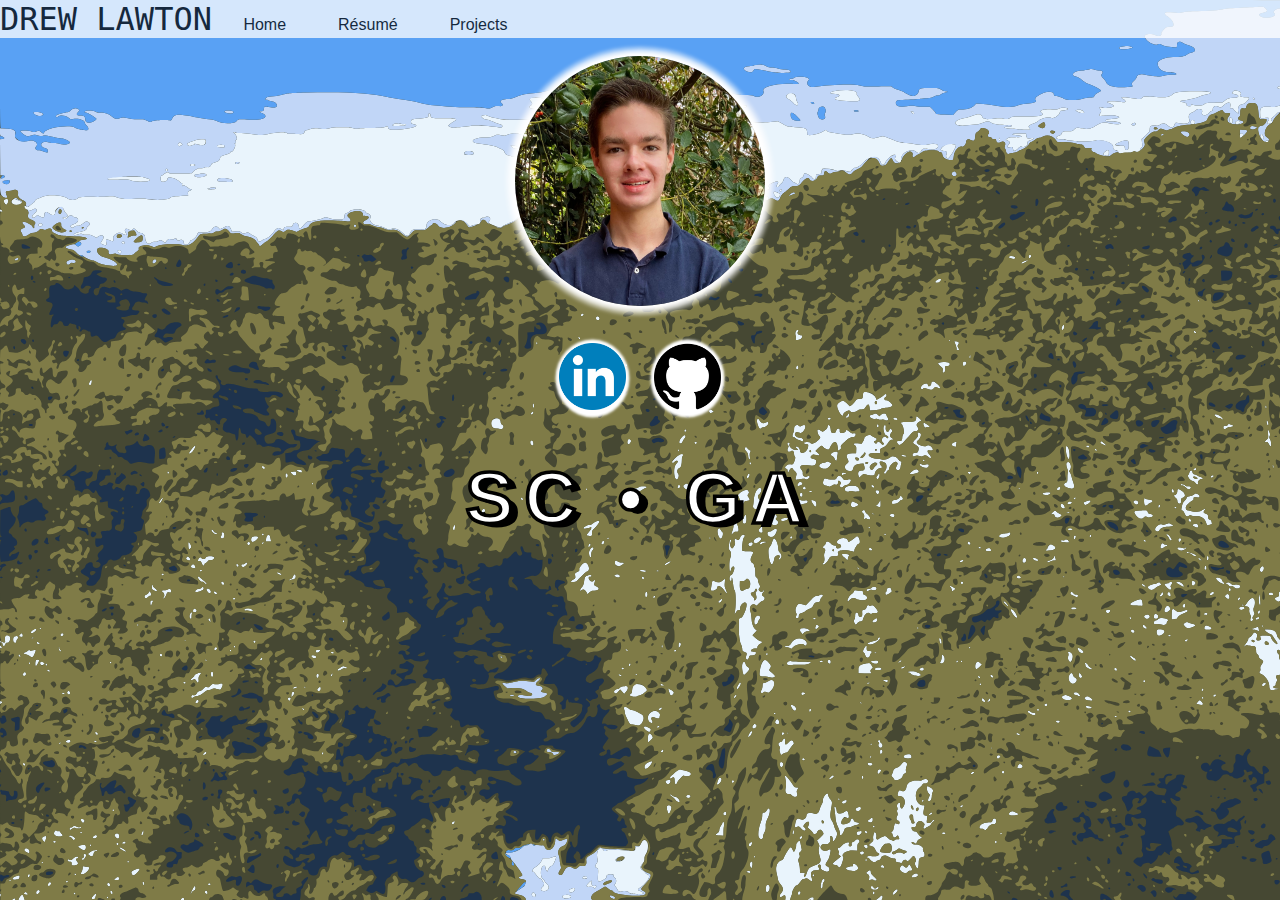
<file: index.html>
<!DOCTYPE HTML>
<html lang="en-US">
  <head>
    <title>Drew Lawton</title>
    <link href="drewlawton.css" rel="stylesheet" type="text/css"></link>
    <link href="https://cdn.jsdelivr.net/npm/bootstrap@5.1.3/dist/css/bootstrap.min.css" rel="stylesheet" integrity="sha384-1BmE4kWBq78iYhFldvKuhfTAU6auU8tT94WrHftjDbrCEXSU1oBoqyl2QvZ6jIW3" crossorigin="anonymous">
    <link href="images/me.jpg" rel="icon" type="image/x-icon"></link>
    <meta name="google" content="notranslate">
    <script src="https://ajax.aspnetcdn.com/ajax/jQuery/jquery-1.8.3.min.js"></script>
  </head>
  <body id="bodyHome">
    <div id="nav">
      <a href="index.html" id="logo"><h1 id="test" style="font-family: OCR A Std, monospace;">DREW LAWTON</h1></a>
      <table id="tblNav">
        <tbody>
          <tr>
            <td><a href="index.html">Home</a></td>
            <td><a href="resume.html">Résumé</a></td>
            <td><a href="projects.html">Projects</a></td>
          </tr>
        </tbody>
      </table>
    </div>
    <br />
    <div class="center">
      <img class="fadein" id="imgPhoto" src="images/me.jpg">
      <div style="padding-top: 30px;">
        <table class="center">
          <tbody>
            <tr>
              <td class="social"><a href="https://www.linkedin.com/in/drewmlawton" target="_blank"><img class="socialLogo" src="images/linkedin.png"/></a></td>
              <td style="width: 20px;"></td>
              <td class="social"><a href="https://github.com/drewmlawton" target="_blank"><img class="socialLogo" src="images/github.png"/></a></td>
            </tr>
          </tbody>
        </table>
      </div>
      <h1 class="typewriter mainText">SC • GA</h1>
    <div>
  </body>
</html>
</file>
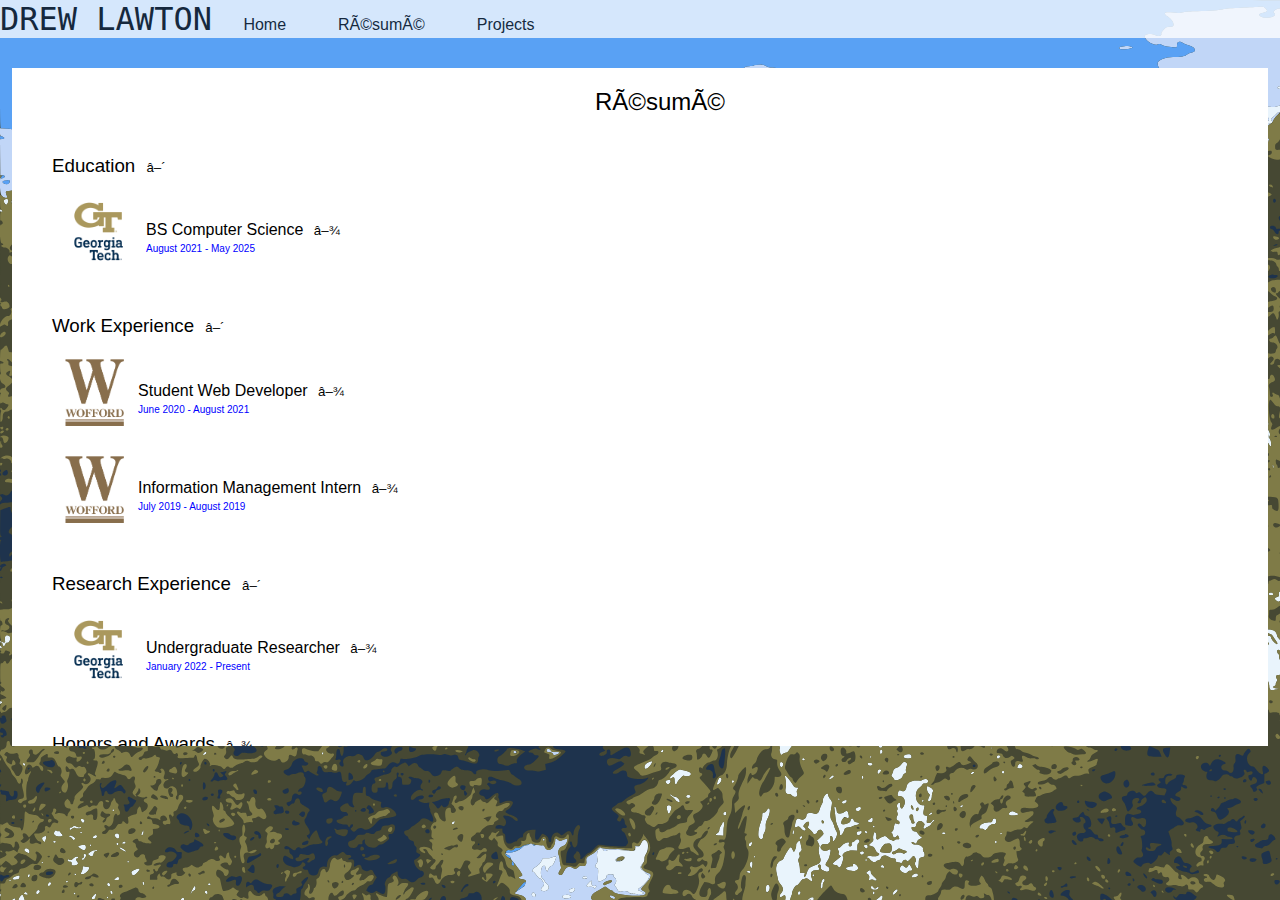
<file: resume.html>
<!DOCTYPE HTML>
<html lang="en-US">
  <head>

    <link href="drewlawton.css" rel="stylesheet" type="text/css"></link>
    <link href="images/me.jpg" rel="icon" type="image/x-icon"></link>
    <meta name="google" content="notranslate">
    <link rel="stylesheet" type="text/css" href="https://datatables.net/examples/styling/stripe.html#:~:text=https%3A//cdn.datatables.net/1.11.5/css/jquery.dataTables.min.css"/>
    <link href="https://cdn.jsdelivr.net/npm/bootstrap@5.1.3/dist/css/bootstrap.min.css" rel="stylesheet" integrity="sha384-1BmE4kWBq78iYhFldvKuhfTAU6auU8tT94WrHftjDbrCEXSU1oBoqyl2QvZ6jIW3" crossorigin="anonymous">
    <script src="https://ajax.aspnetcdn.com/ajax/jQuery/jquery-1.8.3.min.js"></script>
    <script src="https://cdn.datatables.net/1.11.5/js/jquery.dataTables.min.js" defer></script>
    <script src="https://cdn.datatables.net/1.11.5/js/dataTables.bootstrap5.min.js" defer></script>
    <script charset="utf-8" type="text/javascript">

      var dateToCode = {"Fall 2021": "202108", "Spring 2022": "202201"}
      var semesterClicks = 0;

      $(document).ready(function() {

        var table = $('#tblCoursesInner').DataTable({
          "language": {
            "lengthMenu": "",
            "search": '<i class="fa fa-filter" aria-hidden="true"></i>',
            "searchPlaceholder": "Search"
          },
          "orderFixed": {
            "post": [[ 0, "asc" ]]
          }
        });

        $('#tblCoursesInner thead').on('click', '#thReverse', function() {
          table.page.len(100).draw();
          if (semesterClicks > 0) {
            $(".reverse").each(function() {
                var cur = table.cell( this ).data().toString().split(", ");
                table.cell( this ).data(cur.reverse().join(", "));
                $(this).attr("data-order", dateToCode[cur[0]]);
                table.cells( this ).invalidate();
            });
          }
          semesterClicks++;
          table.page.len(10).draw();
        });

        $('#tblCoursesInner thead').on('click', '.noReverse', function() {
          table.page.len(100).draw();
          if (semesterClicks > 0 && semesterClicks % 2 == 0) {
            $(".reverse").each(function() {
                var cur = table.cell( this ).data().toString().split(", ");
                table.cell( this ).data(cur.reverse().join(", "));
                $(this).attr("data-order", dateToCode[cur[0]]);
                table.cell( this ).invalidate();
            });
          }
          semesterClicks = 0;
          table.page.len(10).draw();
        });

      });

      var dict = {};
      dict["BSCS"] = "<ul class='ulResume'><li>GPA: 4.00</li><li>Threads: <a href='https://www.cc.gatech.edu/academics/threads/intelligence' target='_blank'>Intelligence</a> and <a href='https://www.cc.gatech.edu/academics/threads/modeling-simulation' target='_blank'>Modeling & Simulation</a></li><li>Activities and Societies: <a href='https://gatech.campuslabs.com/engage/organization/aims' target='_blank'>Artificial Intelligence for Medicine and Healthcare Society</a> (AIMS); <a href='https://music.gatech.edu/symphonic-band' target='_blank'>Symphonic Band</a></li></ul>";
      dict["SWDWofford"] = "<ul class='ulResume'><li>Developed dynamic web applications using .NET framework</li><li>Designed and implemented new methods for authorized users to view and alter SQL database using web-based interfaces</li><li>Presented data in user-friendly formats for students, faculty, and staff</li><li>Investigated and debugged errors from other users</li><li>Enhanced existing pages for increased functionality and performance</li><li>Followed industry data security practices</li></ul>";
      dict["IMIWofford"] = "<ul class='ulResume'><li>Gained experience in VB.NET, ASP.NET, HTML, CSS, SQL, and JS by creating/updating webpages</li></ul>";
      dict["GHMDIVIP"] = "<ul class='ulResume'><li>Advisors: <a href='https://ultrasound.gatech.edu/people/kelsey-kubelick' target='_blank'>Kelsey Kubelick</a> & <a href='https://bme.gatech.edu/bme/faculty/James-Stubbs' target='_blank'>James Stubbs</a></li><li>Building Android app with live heartrate processing for a fetal heart monitor in the <a href='https://www.vip.gatech.edu/teams/vws' target='_blank'>Global Health Medical Device Innovation</a> vertically integrated project</li></ul>";
      dict["APGovExam"] = "<ul class='ulResume'><li>One of thirty-one students worldwide (0.01% of all exam takers) to receive a perfect score</li></ul>";

      function toggleDescription(btn) {
        btn.innerHTML = ((btn.innerHTML.valueOf() == "▾".valueOf()) ? "▴" : "▾");
        var description = document.getElementById("description" + btn.id.slice(3));
        description.innerHTML = "<td></td><td>" + (btn.innerHTML == "▾" ? "" : dict[btn.id.slice(3)]) + "</td>";
      }

      function toggleSection(btn) {
        btn.innerHTML = ((btn.innerHTML.valueOf() == "▾".valueOf()) ? "▴" : "▾");
        var table = document.getElementById("tbl" + btn.id.slice(3));
        table.style.display = ((table.style.display == "none") ? "inherit" : "none");
        div = document.getElementById("bodyMain");
        div.scroll({ top: div.scrollHeight, behavior: 'smooth' });
      }

    </script>
    <title>Drew Lawton</title>
  </head>
  <body id="bodyHome">
    <div id="nav">
      <a href="index.html" id="logo"><h1 style="font-family: OCR A Std, monospace;">DREW LAWTON</h1></a>
      <table id="tblNav">
        <tbody>
          <tr>
            <td><a href="index.html">Home</a></td>
            <td><a href="resume.html">Résumé</a></td>
            <td><a href="projects.html">Projects</a></td>
          </tr>
        </tbody>
      </table>
    </div>
    <br />
    <div id="bodyMain" style="height: 600px; overflow: scroll;">
      <h2 class="center">Résumé</h2>
      <h3>Education <button id="btnEducation" onclick="toggleSection(this)">▴</button></h3>
      <table id="tblEducation" style="display: inherit;">
        <tbody>
          <tr class="resumeSectionTitle">
            <td rowspan="2"><a href="https://www.gatech.edu" target="_blank"><img class="link imgPad" src="images/georgiatech.png" /></a></td>
            <td>BS Computer Science <button id="btnBSCS" onclick="toggleDescription(this)">▾</button></td>
          </tr>
          <tr class="resumeDate">
            <td>August 2021 - May 2025</td>
          </tr>
          <tr id="descriptionBSCS">
            <td></td>
            <td></td>
          </tr>
        </tbody>
      </table>
      <h3>Work Experience <button id="btnWork" onclick="toggleSection(this)">▴</button></h3>
      <table id="tblWork" style="display: inherit;">
        <tbody>
          <tr class="resumeSectionTitle">
            <td rowspan="2"><a href="https://www.wofford.edu" target="_blank"><img class="link imgPad" src="images/wofford.png" /></a></td>
            <td>Student Web Developer <button id="btnSWDWofford" onclick="toggleDescription(this)">▾</button></td>
          </tr>
          <tr class="resumeDate">
            <td>June 2020 - August 2021</td>
          </tr>
          <tr id="descriptionSWDWofford">
            <td></td>
            <td></td>
          </tr>
          <tr class="blankRow"></tr>
          <tr class="resumeSectionTitle">
            <td rowspan="2"><a href="https://www.wofford.edu" target="_blank"><img class="link imgPad" src="images/wofford.png" /></a></td>
            <td>Information Management Intern <button id="btnIMIWofford" onclick="toggleDescription(this)">▾</button></td>
          </tr>
          <tr class="resumeDate">
            <td>July 2019 - August 2019</td>
          </tr>
          <tr id="descriptionIMIWofford">
            <td></td>
            <td></td>
          </tr>
        </tbody>
      </table>
      <h3>Research Experience <button id="btnResearch" onclick="toggleSection(this)">▴</button></h3>
      <table id="tblResearch" style="display: inherit;">
        <tbody>
          <tr class="resumeSectionTitle">
            <td rowspan="2"><a href="https://www.gatech.edu" target="_blank"><img class="link imgPad" src="images/georgiatech.png" /></a></td>
            <td>Undergraduate Researcher <button id="btnGHMDIVIP" onclick="toggleDescription(this)">▾</button></td>
          </tr>
          <tr class="resumeDate">
            <td>January 2022 - Present</td>
          </tr>
          <tr id="descriptionGHMDIVIP">
            <td></td>
            <td></td>
          </tr>
        </tbody>
      </table>
      <h3>Honors and Awards <button id="btnHonors" onclick="toggleSection(this)">▾</button></h3>
      <table id="tblHonors" style="display: none;">
        <tbody>
          <tr class="resumeSectionTitle">
            <td rowspan="2"><a href="https://www.gatech.edu" target="_blank"><img class="link imgPad" src="images/georgiatech.png" /></a></td>
            <td>Faculty Honors</td>
          </tr>
          <tr class="resumeDate">
            <td>Fall 2021</td>
          </tr>
          <tr class="blankRow"></tr>
          <tr class="resumeSectionTitle">
            <td rowspan="2"><a href="https://www.collegeboard.org" target="_blank"><img class="link imgPad" src="images/collegeboard.png" /></a></td>
            <td>Perfect Score, AP United States Government and Politics Exam <button id="btnAPGovExam" onclick="toggleDescription(this)">▾</button></td>
          </tr>
          <tr class="resumeDate">
            <td>May 2021</td>
          </tr>
          <tr id="descriptionAPGovExam">
            <td></td>
            <td></td>
          </tr>
          <tr class="blankRow"></tr>
          <tr class="resumeSectionTitle">
            <td rowspan="2"><a href="https://www.spartanburg7.org/Domain/20" target="_blank"><img class="link imgPad" src="images/spartanhigh.png" /></a></td>
            <td>Valedictorian</td>
          </tr>
          <tr class="resumeDate">
            <td>May 2021</td>
          </tr>
          <tr class="blankRow"></tr>
          <tr class="resumeSectionTitle">
            <td rowspan="2"><a href="https://www.nationalmerit.org" target="_blank"><img class="link imgPad" src="images/nationalmerit.png" /></a></td>
            <td>National Merit Scholarship Recipient</td>
          </tr>
          <tr class="resumeDate">
            <td>May 2021</td>
          </tr>
          <tr class="blankRow"></tr>
          <tr class="resumeSectionTitle">
            <td rowspan="2"><a href="https://www.scouting.org" target="_blank"><img class="link imgPad" src="images/boyscouts.svg" /></a></td>
            <td>Eagle Scout</td>
          </tr>
          <tr class="resumeDate">
            <td>June 2020</td>
          </tr>
          <tr class="blankRow"></tr>
          <tr class="resumeSectionTitle">
            <td rowspan="2"><a href="https://www.collegeboard.org" target="_blank"><img class="link imgPad" src="images/collegeboard.png" /></a></td>
            <td>AP Scholar with Distinction</td>
          </tr>
          <tr class="resumeDate">
            <td>May 2020, May 2021</td>
          </tr>
        </tbody>
      </table>
      <h3>Courses Taken <button id="btnCourses" onclick="toggleSection(this)">▾</button></h3>
      <div id="tblCourses" style="display: none; width: 75%;">
        <table class="table table-striped table-bordered" id="tblCoursesInner">
          <thead>
            <th class="noReverse">Course Number</th>
            <th class="noReverse">Course Title</th>
            <th id="thReverse">Semester(s) Taken</th>
          </thead>
          <tbody>
            <tr>
              <td><a href="https://catalog.gatech.edu/coursesaz/chem/" target="_blank">CHEM 1310</a></td>
              <td>General Chemistry</td>
              <td data-order="202101">AP Credit</td>
            </tr>
            <tr>
              <td><a href="https://catalog.gatech.edu/coursesaz/cs/" target="_blank">CS 1100</a></td>
              <td>Freshman Leap Seminar</td>
              <td data-order="202108">Fall 2021</td>
            </tr>
            <tr>
              <td><a href="https://catalog.gatech.edu/coursesaz/cs/" target="_blank">CS 1301</a></td>
              <td>Introduction to Computing</td>
              <td data-order="202108">Fall 2021</td>
            </tr>
            <tr>
              <td><a href="https://catalog.gatech.edu/coursesaz/cs/" target="_blank">CS 1331</a></td>
              <td>Object-Oriented Programming</td>
              <td data-order="202201">Spring 2022</td>
            </tr>
            <tr>
              <td><a href="https://catalog.gatech.edu/courses-undergrad/econ/" target="_blank">ECON 2106</a></td>
              <td>Principles of Microeconomics</td>
              <td data-order="202101">AP Credit</td>
            </tr>
            <tr>
              <td><a href="https://catalog.gatech.edu/courses-undergrad/engl/" target="_blank">ENGL 1101</a></td>
              <td>English Composition I</td>
              <td data-order="202101">AP Credit</td>
            </tr>
            <tr>
              <td><a href="https://catalog.gatech.edu/courses-undergrad/engl/" target="_blank">ENGL 1102</a></td>
              <td>English Composition II</td>
              <td data-order="202201">Spring 2022</td>
            </tr>
            <tr>
              <td><a href="https://catalog.gatech.edu/courses-undergrad/hist/" target="_blank">HIST 2111</a></td>
              <td>The United States to 1877</td>
              <td data-order="202101">AP Credit</td>
            </tr>
            <tr>
              <td><a href="https://catalog.gatech.edu/courses-undergrad/hts/" target="_blank">HTS 1XXX</a></td>
              <td>History, Technology, and Society Elective</td>
              <td data-order="202101">AP Credit</td>
            </tr>
            <tr>
              <td><a href="https://catalog.gatech.edu/courses-undergrad/math/" target="_blank">MATH 1551</a></td>
              <td>Differential Calculus</td>
              <td data-order="202101">AP Credit</td>
            </tr>
            <tr>
              <td><a href="https://catalog.gatech.edu/courses-undergrad/math/" target="_blank">MATH 1552</a></td>
              <td>Integral Calculus</td>
              <td data-order="202101">AP Credit</td>
            </tr>
            <tr>
              <td><a href="https://catalog.gatech.edu/courses-undergrad/math/" target="_blank">MATH 1564</a></td>
              <td>Linear Algebra with Abstract Vector Spaces</td>
              <td data-order="202108">Fall 2021</td>
            </tr>
            <tr>
              <td><a href="https://catalog.gatech.edu/courses-undergrad/math/" target="_blank">MATH 2552</a></td>
              <td>Differential Equations</td>
              <td data-order="202201">Spring 2022</td>
            </tr>
            <tr>
              <td><a href="https://catalog.gatech.edu/courses-undergrad/musi/" target="_blank">MUSI 3131</a></td>
              <td>Symphonic Band</td>
              <td class="reverse" data-order="202108">Fall 2021, Spring 2022</td>
            </tr>
            <tr>
              <td><a href="https://catalog.gatech.edu/courses-undergrad/phys/" target="_blank">PHYS 2211</a></td>
              <td>Introductory Physics I</td>
              <td data-order="202108">Fall 2021</td>
            </tr>
            <tr>
              <td><a href="https://catalog.gatech.edu/courses-undergrad/phys/" target="_blank">PHYS 2212</a></td>
              <td>Introductory Physics II</td>
              <td data-order="202201">Spring 2022</td>
            </tr>
            <tr>
              <td><a href="https://catalog.gatech.edu/courses-undergrad/phys/" target="_blank">PHYS 2XXX</a></td>
              <td>Physics Elective</td>
              <td data-order="202101">AP Credit</td>
            </tr>
            <tr>
              <td><a href="https://catalog.gatech.edu/courses-undergrad/pol/" target="_blank">POL 1101</a></td>
              <td>Government of the United States</td>
              <td data-order="202101">AP Credit</td>
            </tr>
            <tr>
              <td><a href="https://catalog.gatech.edu/courses-undergrad/ss/" target="_blank">SS 1XXX</a></td>
              <td>Social Science Elective</td>
              <td data-order="202101">AP Credit</td>
            </tr>
            <tr>
              <td><a href="https://www.vip.gatech.edu/" target="_blank">VIP 2601</a></td>
              <td>VIP Project Team</td>
              <td data-order="202201">Spring 2022</td>
            </tr>
          </tbody>
        </table>
      </div>
    </div>
  </body>
</html>
</file>
<file: drewlawton.css>
* {
  font-family: avenir-next, sans-serif;
  font-weight: lighter;
}

a {
  color: black !important;
  text-decoration: none !important;
}

a:hover {
  text-decoration: underline;
}

.blankRow {
  height: 1em !important;
}

body {
  margin: 0px;
}

#bodyHome {
  background-image: url('images/background.svg') !important;
  background-size: 175vh;
  background-repeat: no-repeat;
  background-color: rgb(69, 73, 51);
  padding-bottom: 20px;
}

#bodyMain {
  margin: 12px;
  background-color: white;
  height: auto;
  min-height: 638px;
  padding: 20px 0px 20px 40px;
}

button {
  background-color: transparent;
  border: none;
}

button:hover {
  cursor: pointer;
}

.center {
  text-align: center;
  margin: auto;
}

h3 {
  padding-top: 20px;
}

@keyframes fadein {
  from { opacity: 0; }
  to   { opacity: 1; }
  0%, 20%, 50%, 80%, 100% {transform: translateY(0);}
  40% {transform: translateY(-30px);}
  60% {transform: translateY(-15px);}
}

/* Firefox < 16 */
@-moz-keyframes fadein {
  from { opacity: 0; }
  to   { opacity: 1; }
  0%, 20%, 50%, 80%, 100% {transform: translateY(0);}
  40% {transform: translateY(-30px);}
  60% {transform: translateY(-15px);}
}

/* Safari, Chrome and Opera > 12.1 */
@-webkit-keyframes fadein {
  from { opacity: 0; }
  to   { opacity: 1; }
  0%, 20%, 50%, 80%, 100% {transform: translateY(0);}
  40% {transform: translateY(-30px);}
  60% {transform: translateY(-15px);}
}

/* Internet Explorer */
@-ms-keyframes fadein {
  from { opacity: 0; }
  to   { opacity: 1; }
  0%, 20%, 50%, 80%, 100% {transform: translateY(0);}
  40% {transform: translateY(-30px);}
  60% {transform: translateY(-15px);}
}

#imgPhoto {
  border-radius: 50%;
  object-fit: cover;
  height: 250px;
  width: 250px;
  box-shadow: 0px 0px 3.33px 3.33px rgba(255, 255, 255, 1), 0px 0px 3.33px 6.67px rgba(255, 255, 255, 0.667), 0px 0px 3.33px 10px rgba(255, 255, 255, 0.333);
  -webkit-animation: fadein 1s;
  -moz-animation: fadein 1s;
  -ms-animation: fadein 1s;
  -o-animation: fadein 1s;
  animation: fadein 1s;
}

.link {
  max-height: 67px;
  max-width: 67px;
  padding: 0px 10px;
}

#logo h1 {
  display: inline;
  padding-right: 25px;
}

#logo:hover {
  text-decoration: none;
}

#tblNav {
  display: inline;
}

.mainText {
  width: auto;
  font-size: 72px;
  padding-top: 40px;
  color: white;
  font-weight: bold;
  text-shadow: 7.2px 3.6px black;
  -webkit-text-stroke-width: 3.6px;
  -webkit-text-stroke-color: black;
}

#nav {
  background-color: white;
  opacity: 0.75;
  width: 100%
}

#tblNav {
  vertical-align: bottom;
}

#tblNav td {
  -webkit-transition: all 0.25s;
  -moz-transition: all 0.25s;
  -o-transition: all 0.25s;
  transition: all 0.25s;
  padding: 0px 50px 0px 0px;
  margin: 4px 0px -10px 0px;
  text-decoration: none;
  vertical-align: bottom;
}

#tblNav td:hover {
  -webkit-transition: all 0.25s;
  -moz-transition: all 0.25s;
  -o-transition: all 0.25s;
  transition: all 0.25s;
  font-size: 1.5rem;
  padding: 0px 50px 0px 0px;
}

.resumeDate {
  color: blue;
  font-size: 10px;
  vertical-align: top;
}

.resumeSectionTitle {
  vertical-align: bottom;
}

.ulResume {
  margin-left: 5px;
  padding-left: 10px;
}

.dataTables_filter {
   width: 50%;
   float: right;
   text-align: right;
   display: inline;
   vertical-align: bottom;
   padding: 5px 0px;
}

select[name="tblCoursesInner_length"] {
  width: 100px;
  display: inline;
  padding-bottom: 10px;
}

.social {
  -webkit-transition: all 0.25s;
  -moz-transition: all 0.25s;
  -o-transition: all 0.25s;
  transition: all 0.25s;
  background-color: white;
  border-radius: 50%;
  box-shadow: 0px 0px 2.5px 2.5px rgb(255, 255, 255);
}

.socialLogo {
  max-height: 67px;
  max-width: 67px;
}

.social:hover {
  -webkit-transition: all 0.25s;
  -moz-transition: all 0.25s;
  -o-transition: all 0.25s;
  transition: all 0.25s;
  box-shadow: 0px 0px 7.5px 7.5px rgb(255, 255, 255)
}

li.paginate_button.page-item.active a {
  color: white !important;
}

#tblCoursesInner tbody tr td a:hover {
  text-decoration: underline !important;
}

.typewriter {
  overflow: hidden; /* Ensures the content is not revealed until the animation */
  white-space: nowrap; /* Keeps the content on a single line */
  margin: 0 auto; /* Gives that scrolling effect as the typing happens */
  letter-spacing: .15em; /* Adjust as needed */
  animation:
    typing 3s steps(24, end),
    blink-caret .75s step-end infinite;
}

/* The typing effect */
@keyframes typing {
  from { width: 0}
  to { width: 100% }

}
</file>
